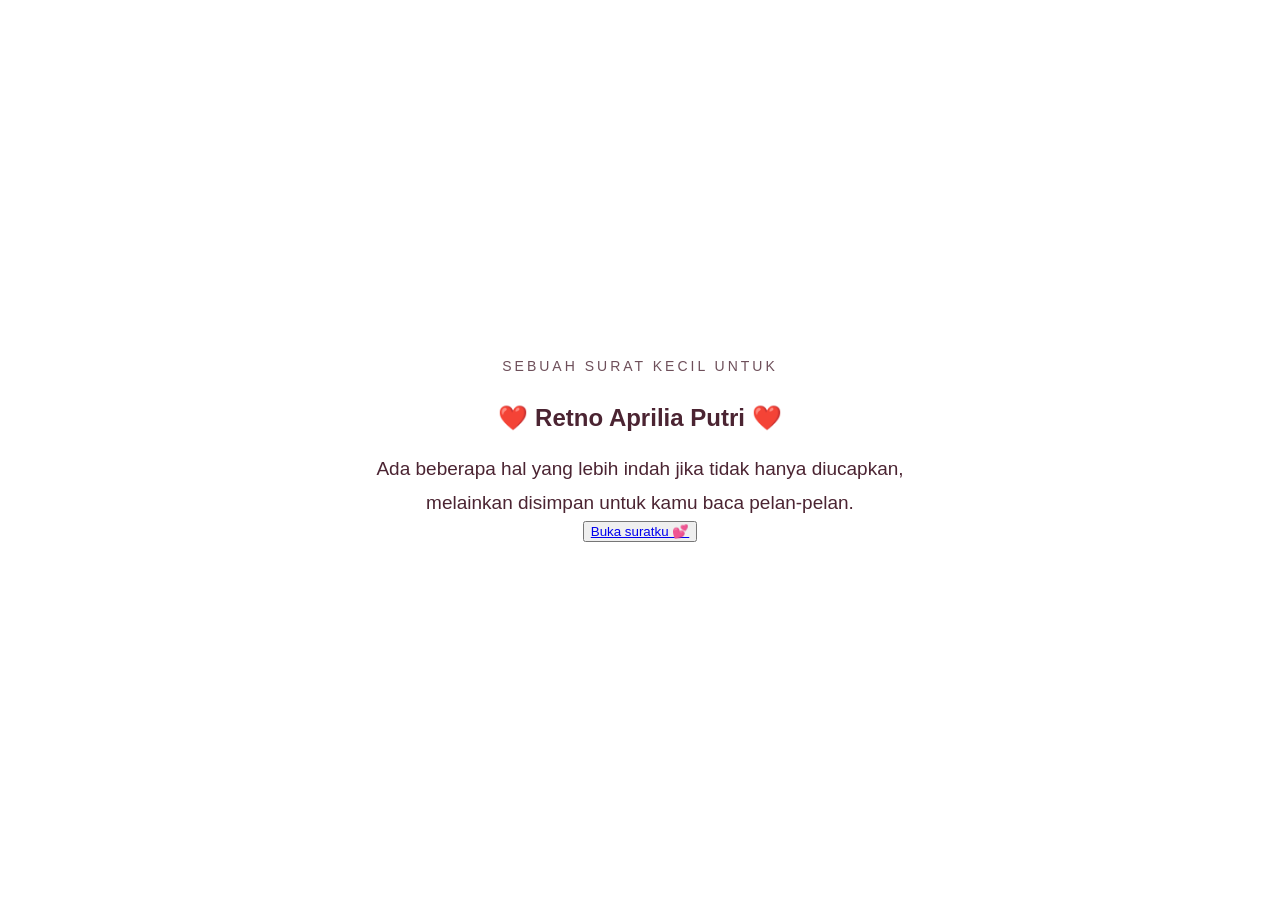
<file: Index.html>
<!DOCTYPE html>
<html lang="id">

<head>
    <meta charset="UTF-8">
    <meta name="viewport" content="width=device-width, initial-scale=1.0">
    <link rel="stylesheet" href="style.css">
    <title>For My Prilli🤍</title>
</head>

<body>
    <section class="hero">
        <p class="small-text">Sebuah surat kecil untuk</p>

        <h1>❤️ Retno Aprilia Putri ❤️</h1>

        <p class="intro">
            Ada beberapa hal yang lebih indah jika tidak hanya diucapkan,
            melainkan disimpan untuk kamu baca pelan-pelan.
        </p>

        <button><a href="surat.html">Buka suratku 💕</a></button>
    </section>
</body>

</html>
</file>
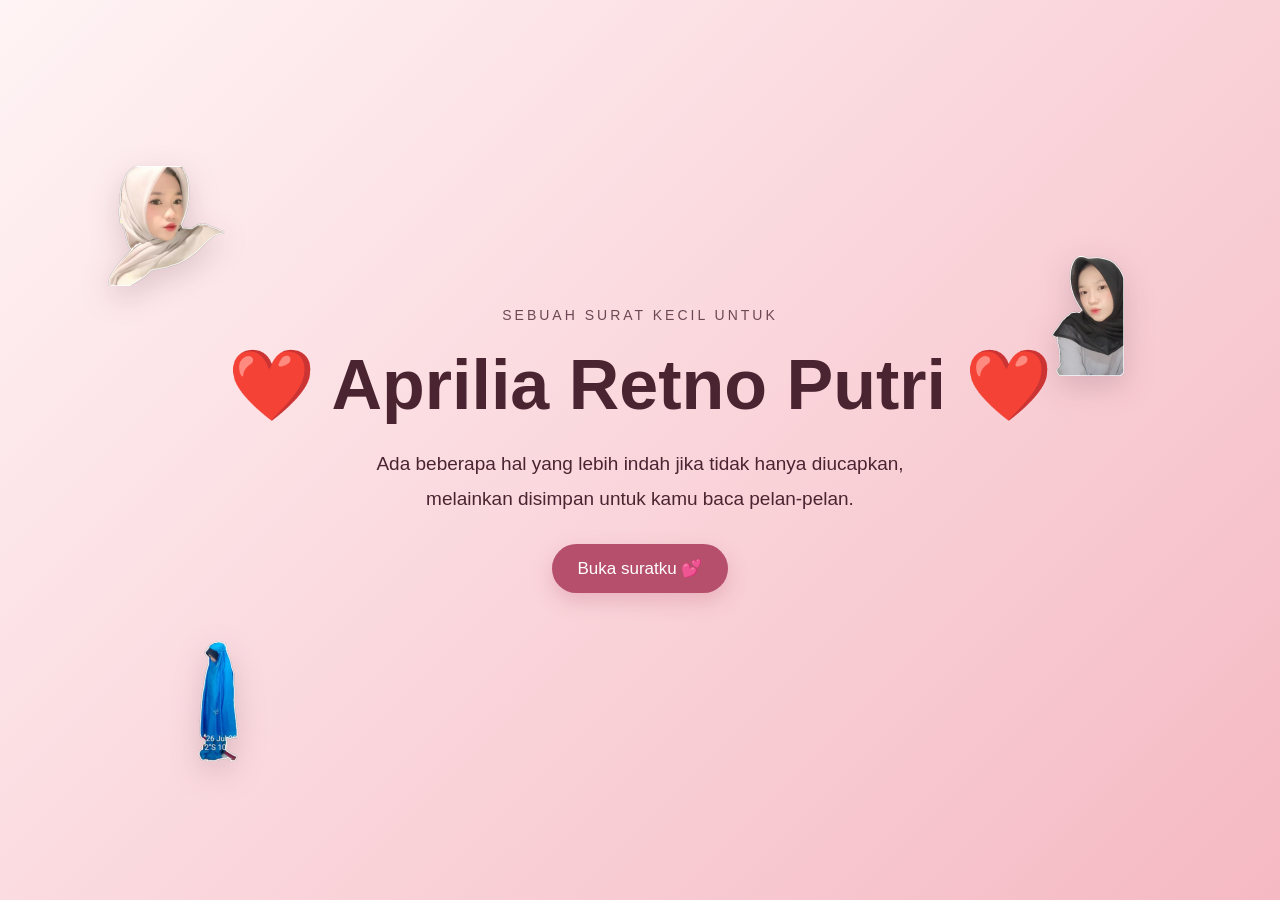
<file: index.html>
<!DOCTYPE html>
<html lang="id">

<head>
    <meta charset="UTF-8">
    <meta name="viewport" content="width=device-width, initial-scale=1.0">
    <meta name="theme-color" content="#f5b9c3">
    <link rel="icon" type="image/png" href="image/liawajah.png">
    <link rel="stylesheet" href="style.css">
    <title>For My Prilli 🤍</title>
</head>

<body class="home-page">
    <div class="floating-images" aria-hidden="true">
        <div class="floating-photo photo-1">
            <img src="image/liawajah.png" alt="">
        </div>

        <div class="floating-photo photo-2">
            <img src="image/liasmpng.png" alt="">
        </div>

        <div class="floating-photo photo-3">
            <img src="image/liasholat.png" alt="">
        </div>
    </div>

    <main class="hero">

        <p class="small-text">
            Sebuah surat kecil untuk
        </p>

        <h3>❤️ Aprilia Retno Putri ❤️</h3>

        <p class="intro">
            Ada beberapa hal yang lebih indah jika tidak hanya diucapkan,
            melainkan disimpan untuk kamu baca pelan-pelan.
        </p>

        <a href="surat.html" class="btn">Buka suratku 💕</a>

    </main>

    <script src="script.js"></script>

</body>

</html>
</file>
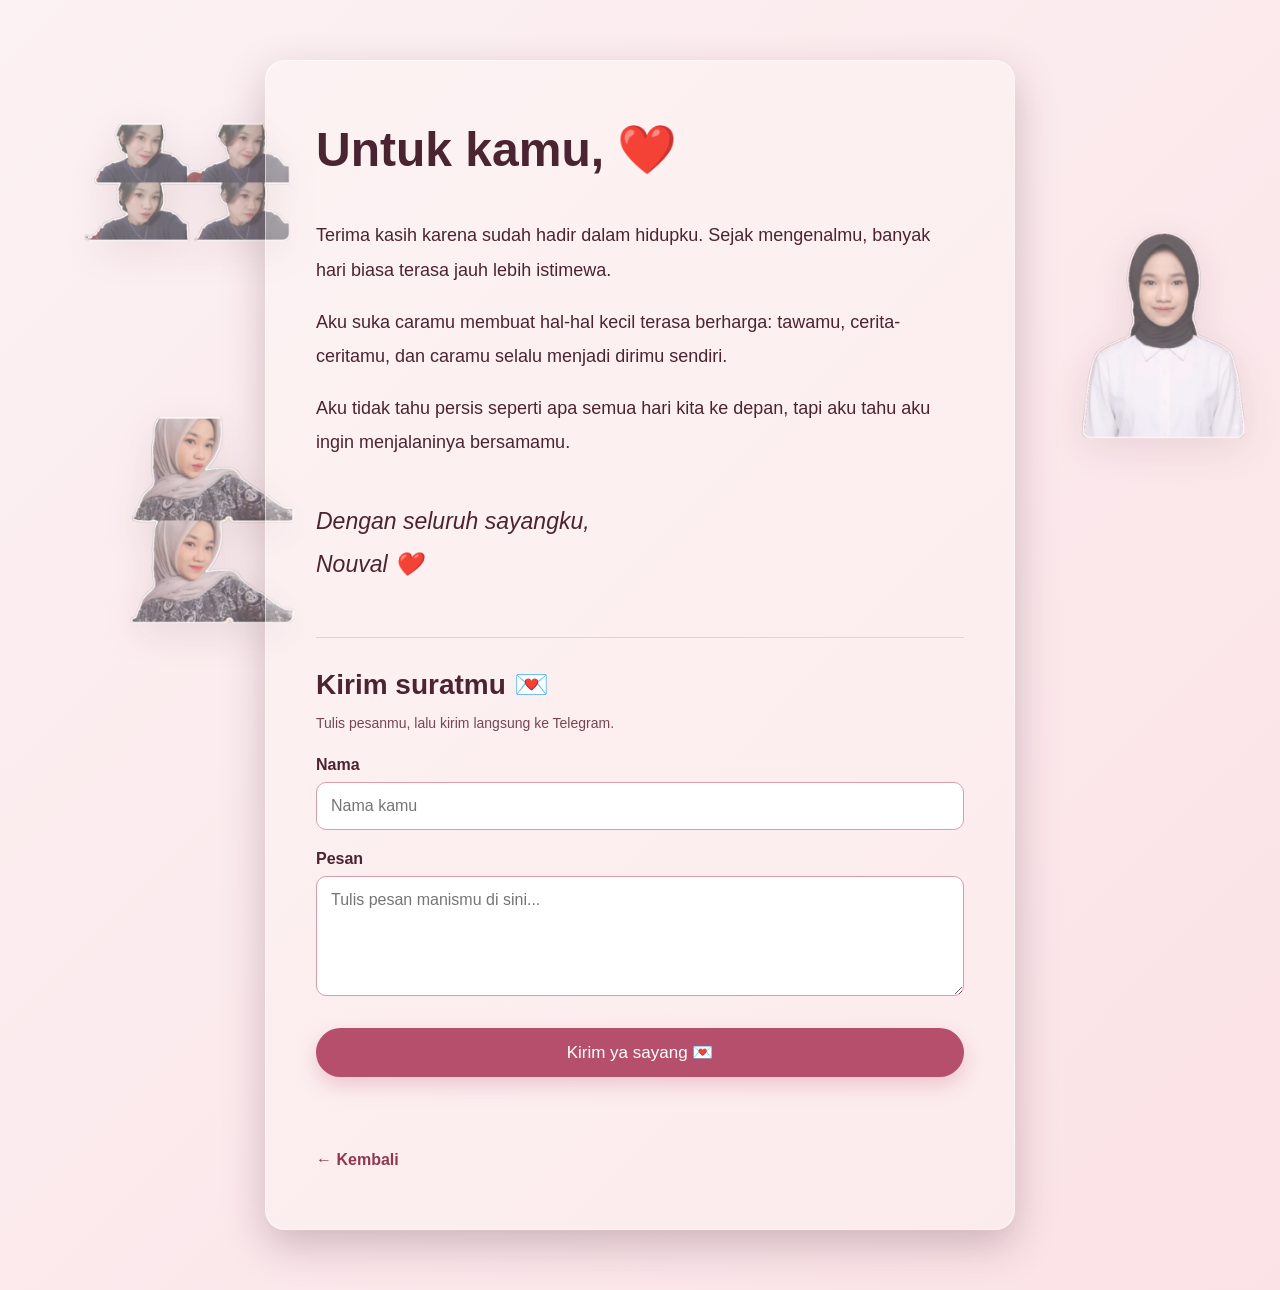
<file: surat.html>
<!DOCTYPE html>
<html lang="id">

<head>
    <meta charset="UTF-8">

    <meta name="viewport" content="width=device-width, initial-scale=1.0">

    <meta name="theme-color" content="#f5b9c3">

    <link rel="icon" type="image/png" href="image/liawajah.png">
    <link rel="stylesheet" href="style.css">

    <title>For My Prilli 🤍</title>
</head>

<body class="letter-page">

    <!-- Foto dekorasi -->
    <div class="background-images" aria-hidden="true">

        <div class="background-photo bg-1">
            <img src="image/liaslide4.png" alt="">
        </div>

        <div class="background-photo bg-2">
            <img src="image/liaputih.png" alt="">
        </div>

        <div class="background-photo bg-3">
            <img src="image/liaslide2.png" alt="">
        </div>

    </div>

    <main class="letter">

        <h2>Untuk kamu, ❤️</h2>

        <p>
            Terima kasih karena sudah hadir dalam hidupku.
            Sejak mengenalmu, banyak hari biasa terasa jauh lebih istimewa.
        </p>

        <p>
            Aku suka caramu membuat hal-hal kecil terasa berharga:
            tawamu, cerita-ceritamu, dan caramu selalu menjadi dirimu sendiri.
        </p>

        <p>
            Aku tidak tahu persis seperti apa semua hari kita ke depan,
            tapi aku tahu aku ingin menjalaninya bersamamu.
        </p>

        <p class="signature">
            Dengan seluruh sayangku,<br>
            Nouval ❤️
        </p>


        <section class="whatsapp-message">

            <h3>Kirim suratmu 💌</h3>

            <p class="form-help">
                Tulis pesanmu, lalu kirim langsung ke Telegram.
            </p>

            <form id="messageForm">

                <label for="namaPengirim">
                    Nama
                </label>

                <input id="namaPengirim" type="text" placeholder="Nama kamu" required>


                <label for="isiPesan">
                    Pesan
                </label>

                <textarea id="isiPesan" rows="5" placeholder="Tulis pesan manismu di sini..." required ></textarea>


                <button type="submit" class="btn">
                    Kirim ya sayang 💌
                </button>

                <p id="formError" class="form-error"></p>

            </form>

        </section>

        <a href="index.html" class="back-link">
            ← Kembali
        </a>

    </main>

    <script src="script.js"></script>

</body>

</html>
</file>
<file: style.css>
/* =========================
   RESET
========================= */

* {
    box-sizing: border-box;
}

html {
    scroll-behavior: smooth;
}

body {
    margin: 0;
    min-height: 100vh;
    font-family: Arial, sans-serif;
    color: #4b2432;
    overflow-x: hidden;
}


/* =========================
   HALAMAN UTAMA
========================= */

.home-page {
    background:
        linear-gradient(
            135deg,
            #fff4f5,
            #f5b9c3
        );
}


/* =========================
   HERO
========================= */

.hero {
    position: relative;
    z-index: 2;

    min-height: 100vh;

    padding:
        clamp(25px, 5vw, 60px)
        clamp(20px, 6vw, 100px);

    display: flex;
    flex-direction: column;

    justify-content: center;
    align-items: center;

    text-align: center;
}


/* =========================
   TEXT
========================= */

.small-text {
    margin: 0 0 10px;

    font-size: clamp(11px, 2vw, 14px);

    text-transform: uppercase;
    letter-spacing: clamp(1px, 0.5vw, 3px);

    opacity: 0.8;
}


h3 {
    margin: 10px 0 20px;

    max-width: 900px;

    font-size: clamp(34px, 6vw, 70px);

    line-height: 1.2;

    text-wrap: balance;
}


.intro {
    max-width: 600px;

    margin: 0;

    font-size: clamp(16px, 2vw, 19px);

    line-height: 1.8;
}


/* =========================
   BUTTON
========================= */

.btn {
    display: inline-flex;

    align-items: center;
    justify-content: center;

    margin-top: 28px;

    padding: 14px 26px;

    border: none;
    border-radius: 50px;

    background-color: #b64f6c;

    color: white;
    text-decoration: none;

    font: inherit;
    font-size: clamp(15px, 2vw, 17px);

    cursor: pointer;

    box-shadow:
        0 8px 20px rgba(182, 79, 108, 0.25);

    transition:
        transform 0.25s ease,
        background-color 0.25s ease,
        box-shadow 0.25s ease;
}


.btn:hover {
    background-color: #91384f;

    transform: translateY(-3px);

    box-shadow:
        0 12px 25px rgba(182, 79, 108, 0.35);
}


.btn:active {
    transform: scale(0.97);
}


/* =========================
   FOTO MENGAMBANG
========================= */

.floating-images {
    position: fixed;

    inset: 0;

    z-index: 1;

    pointer-events: none;

    overflow: hidden;
}


.floating-photo {
    position: absolute;

    width: clamp(70px, 10vw, 130px);

    pointer-events: auto;

    cursor: pointer;

    transition:
        left 0.45s ease,
        top 0.45s ease;

    filter:
        drop-shadow(
            0 10px 15px rgba(75, 36, 50, 0.18)
        );
}


.floating-photo img {
    width: 100%;

    display: block;

    border-radius: 18px;

    pointer-events: none;
}


/* Posisi awal */

.photo-1 {
    left: 8%;
    top: 18%;

    animation:
        floatingVertical 4s ease-in-out infinite;
}


.photo-2 {
    right: 10%;
    top: 28%;

    animation:
        floatingVertical 5s ease-in-out infinite reverse;
}


.photo-3 {
    left: 12%;
    bottom: 15%;

    animation:
        floatingHorizontal 6s ease-in-out infinite;
}


/* =========================
   ANIMATION FOTO
========================= */

@keyframes floatingVertical {

    0%,
    100% {
        transform:
            translateY(0)
            rotate(-3deg);
    }

    50% {
        transform:
            translateY(-15px)
            rotate(3deg);
    }

}


@keyframes floatingHorizontal {

    0%,
    100% {
        transform:
            translateX(0)
            rotate(-3deg);
    }

    50% {
        transform:
            translateX(15px)
            rotate(3deg);
    }

}


/* =========================
   HALAMAN SURAT
========================= */

.letter-page {
    position: relative;

    background:
        linear-gradient(
            135deg,
            #f8dfe36e,
            #f5b9c36a
        );

    padding: clamp(20px, 5vw, 60px);
}


.letter {
    position: relative;

    z-index: 2;

    width: min(100%, 750px);

    margin: 0 auto;

    padding:
        clamp(30px, 6vw, 60px)
        clamp(20px, 5vw, 50px);

    background:
        rgba(255, 250, 245, 0.346);

    border:
        1px solid rgba(255, 255, 255, 0.5);

    border-radius: 20px;

    box-shadow:
        0 15px 40px rgba(75, 36, 50, 0.252);

}


.letter h2 {
    margin-top: 0;

    font-size: clamp(32px, 5vw, 48px);

    line-height: 1.2;
}


.letter p {
    font-size: clamp(16px, 2vw, 18px);

    line-height: 1.9;
}


.signature {
    margin-top: 40px;

    font-size: clamp(19px, 3vw, 23px) !important;

    font-style: italic;
}


/* =========================
   FORM
========================= */

.whatsapp-message {
    margin-top: 50px;

    padding-top: 30px;

    border-top:
        1px solid #efcbd2;
}


.whatsapp-message h3 {
    margin: 0 0 8px;

    font-size: clamp(23px, 4vw, 28px);
}


.form-help {
    margin-top: 0;

    color: #754654;

    font-size: 14px !important;
}


.whatsapp-message label {
    display: block;

    margin:
        20px 0 8px;

    font-weight: bold;
}


.whatsapp-message input,
.whatsapp-message textarea {
    width: 100%;

    padding: 14px;

    border:
        1px solid #d99daa;

    border-radius: 10px;

    background: white;

    color: #4b2432;

    font: inherit;

    outline: none;

    transition:
        border-color 0.2s ease,
        box-shadow 0.2s ease;
}


.whatsapp-message input:focus,
.whatsapp-message textarea:focus {
    border-color: #b64f6c;

    box-shadow:
        0 0 0 3px
        rgba(182, 79, 108, 0.12);
}


.whatsapp-message textarea {
    min-height: 120px;

    resize: vertical;
}


.whatsapp-message .btn {
    width: 100%;
}


.form-error {
    min-height: 24px;

    margin: 15px 0 0;

    color: #a12644;

    font-size: 14px !important;

    text-align: center;
}


.back-link {
    display: inline-block;

    margin-top: 35px;

    color: #91384f;

    text-decoration: none;

    font-weight: bold;

    transition:
        transform 0.2s ease;
}


.back-link:hover {
    transform: translateX(-5px);
}


/* =========================
   FOTO BACKGROUND SURAT
========================= */

.background-images {
    position: fixed;

    inset: 0;

    z-index: 1;

    overflow: hidden;

    pointer-events: none;
}


.background-photo {
    position: absolute;

    width: clamp(80px, 13vw, 150px);

    opacity: 0.65;

    filter:
        drop-shadow(
            0 10px 20px rgba(75, 36, 50, 0.15)
        );
}


.background-photo img {
    width: 220px;

    display: block;

    border-radius: 20px;
}


.bg-1 {
    top: 8%;
    left: 6%;

    animation:
        floatingVertical 6s ease-in-out infinite;
}


.bg-2 {
    top: 25%;
    right: 6%;

    animation:
        floatingHorizontal 7s ease-in-out infinite;
}


.bg-3 {
    bottom: 30%;
    left: 8%;

    animation:
        floatingVertical 8s ease-in-out infinite reverse;
}


/* =========================
   TABLET
========================= */

@media (max-width: 768px) {

    .floating-photo {
        opacity: 0.7;
    }

    .photo-1 {
        left: 3%;
        top: 10%;
    }

    .photo-2 {
        right: 3%;
        top: 20%;
    }

    .photo-3 {
        left: 5%;
        bottom: 8%;
    }

}


/* =========================
   MOBILE
========================= */

@media (max-width: 600px) {

    .hero {
        justify-content: center;

        min-height: 100svh;
    }


    h3 {
        font-size: clamp(26px, 10vw, 18px);
    }


    .intro {
        max-width: 330px;

        line-height: 1.7;
    }


    .floating-photo {
        width: clamp(55px, 20vw, 85px);

        opacity: 0.55;
    }


    /* Supaya foto tidak menutupi teks */

    .photo-1 {
        left: 4%;
        top: 8%;
    }


    .photo-2 {
        right: 3%;
        top: 14%;
    }


    .photo-3 {
        left: 3%;
        bottom: 10%;
    }


    .letter-page {
        padding: 15px;
    }


    .letter {
        border-radius: 16px;
    }


    .background-photo {
        width: 80px;

        opacity: 0.4;
    }


    .bg-1 {
      top: 13%;
      left: 46px;
    }


    .bg-2 {
        top: 34%;
        right: 40px;
    }


    .bg-3 {
        bottom: 5%;
        left: 35px;
    }

}


/* =========================
   HP SANGAT KECIL
========================= */

@media (max-width: 380px) {

    .floating-photo {
        width: 55px;

        opacity: 0.45;
    }


    .small-text {
        letter-spacing: 1px;
    }


    .btn {
        width: 100%;

        max-width: 280px;
    }

}


/* =========================
   AKSESIBILITAS
========================= */

@media (prefers-reduced-motion: reduce) {

    *,
    *::before,
    *::after {
        animation-duration: 0.01ms !important;

        animation-iteration-count: 1 !important;

        scroll-behavior: auto !important;

        transition-duration: 0.01ms !important;
    }

}
</file>
